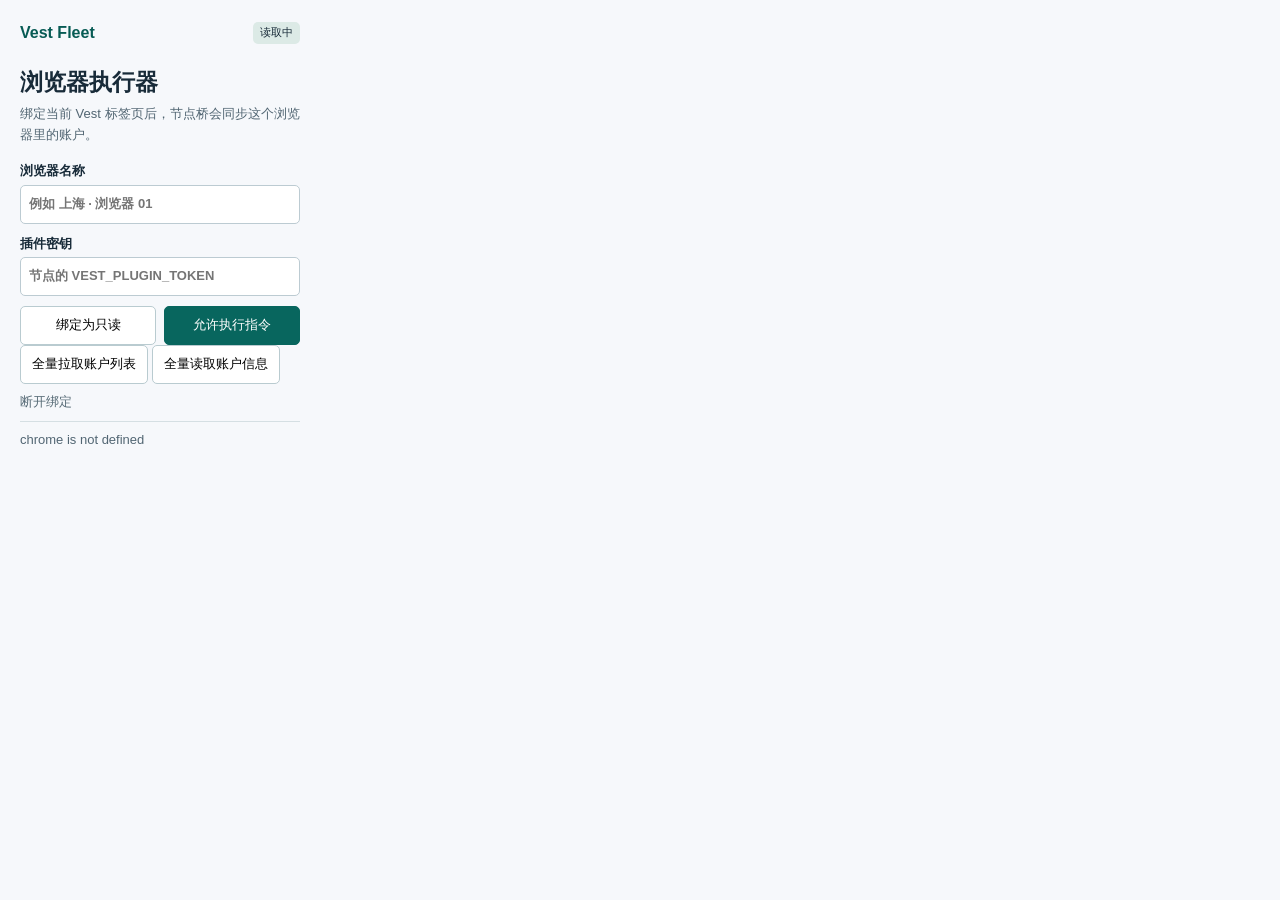
<file: extension/popup.html>
<!doctype html>
<html lang="zh-CN">
<head><meta charset="utf-8"><link rel="stylesheet" href="popup.css"><title>Vest Fleet 节点连接</title></head>
<body>
<header><strong>Vest Fleet</strong><span id="mode">读取中</span></header>
<h1>浏览器执行器</h1>
<p>绑定当前 Vest 标签页后，节点桥会同步这个浏览器里的账户。</p>
<label>浏览器名称<input id="label" maxlength="80" placeholder="例如 上海 · 浏览器 01"></label>
<label>插件密钥<input id="token" type="password" autocomplete="off" placeholder="节点的 VEST_PLUGIN_TOKEN"></label>
<div class="buttons"><button id="readonly">绑定为只读</button><button id="execute">允许执行指令</button></div>
<button id="refreshCards">全量拉取账户列表</button>
<button id="readAll">全量读取账户信息</button>
<button id="disconnect" class="link">断开绑定</button>
<output id="status" role="status"></output>
<script src="popup.js"></script>
</body></html>
</file>
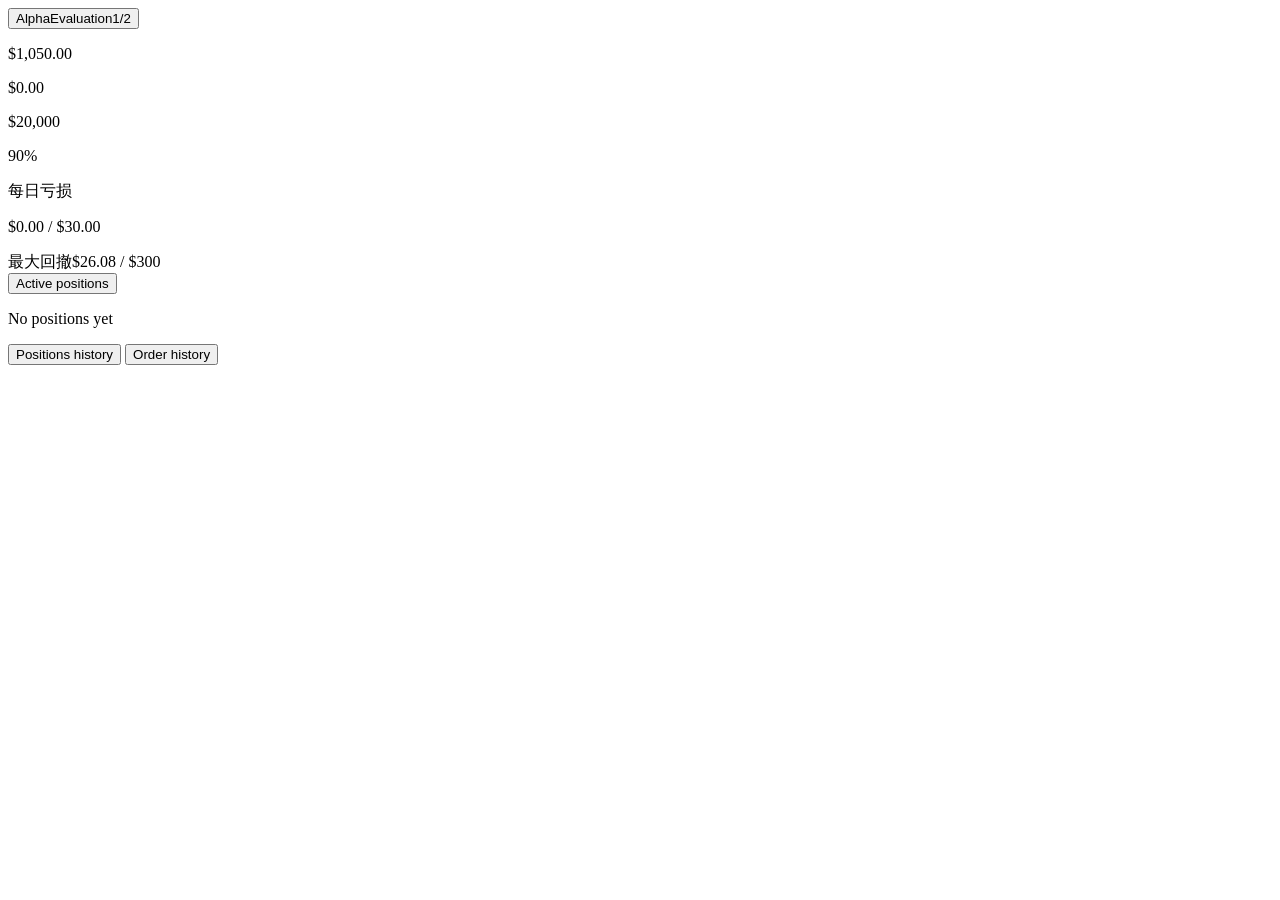
<file: tests/vest-readonly.html>
<!doctype html><html lang="zh-CN"><head><meta charset="utf-8"><title>本地账户读取测试</title></head>
<body><button data-testid="account-selector-trigger" aria-expanded="false"><span class="truncate">Alpha</span><span>Evaluation</span><span>1/2</span></button>
<section id="deskAccounts" hidden><div role="tablist"><button role="tab" id="desk-trigger-active" aria-selected="true">活跃</button></div>
<p data-testid="dashboard-total-value">$3,050.00</p><div class="grid"></div></section>
<section id="portfolioMetrics">
<p data-testid="account-value">$1,050.00</p><p data-testid="account-upnl">$0.00</p><p data-testid="book-mark">$20,000</p>
<p data-testid="account-health">90%</p>
<div><span id="lossHelp" data-slot="tooltip-trigger">每日亏损</span><p data-testid="capital-indicator-daily-loss">$0.00 / $30.00</p></div>
<div id="lossLabels" role="tooltip" hidden><span>美东时间晚上8点余额：$1,000.00</span><span>今日底线：$970.00</span></div>
<div><span id="drawdownHelp" data-slot="tooltip-trigger">最大回撤</span><span data-testid="capital-indicator-drawdown">$26.08 / $300</span></div>
<div id="drawdownLabels" role="tooltip" hidden>从初始账户价值起允许的最大总亏损。若账户价值跌至 <span>$750.00</span>，账户将被永久关闭。</div>
</section>
<button data-testid="account-tab-active-positions" aria-selected="true" aria-controls="positions">Active positions</button>
<div id="positions"><p>No positions yet</p></div>
<section data-testid="order-form">
  <button data-testid="ordertype-tab-market" aria-selected="true">Market</button>
  <button data-testid="size-unit-select" data-unit="micro">Micro</button><input data-testid="size-input">
  <button data-testid="tpsl-unit-usd" aria-selected="true">USD</button>
  <button data-testid="tpsl-limit-switch" aria-checked="false">Limit</button>
  <input data-testid="tpsl-input-sl"><input data-testid="tpsl-input-tp">
  <button data-testid="submit-long">Buy</button><button data-testid="submit-short">Sell</button>
</section>
<button data-testid="account-tab-positions-history" aria-selected="false" aria-controls="closed">Positions history</button>
<button data-testid="account-tab-order-history" aria-selected="false" aria-controls="orders">Order history</button>
<div id="closed" hidden></div><div id="orders" hidden></div>
<button role="tab" id="desk-withdrawals" aria-controls="payouts" aria-selected="false" hidden>Payout history</button>
<div id="payouts" hidden></div>
<script>
  const trigger = document.querySelector('button');
  const form = document.querySelector('[data-testid="order-form"]');
  form.hidden = !location.pathname.startsWith('/trade/');
  const slInput = form.querySelector('[data-testid="tpsl-input-sl"]');
  slInput.oninput = () => {
    const equity = sessionStorage.getItem('equityDuringFill');
    if (equity) {
      sessionStorage.setItem('tradeEquity',equity);
      sessionStorage.removeItem('equityDuringFill');
      fetch('https://api-gateway.hz.vestmarkets.com/v3/accounts?active=true&limit=500');
    }
  };
  form.querySelector('[data-testid="submit-long"]').onclick = () => {
    document.querySelector('[data-testid="account-value"]').textContent=tradeEquity('Alpha','$1,050.00');
    const quantity = Number(form.querySelector('[data-testid="size-input"]').value)*2;
    const entry = 20000;
    const stop = entry-Number(slInput.value)/quantity;
    sessionStorage.setItem('submittedOrders',String(Number(sessionStorage.getItem('submittedOrders'))+1));
    document.getElementById('positions').innerHTML = '<table><tr><td><a href="/trade/NQ-PERP"><span data-testid="position-symbol-test">NQ</span></a></td>'+
      '<td data-testid="position-side-test">Long 2x</td><td data-testid="position-entry-test">$'+entry+'</td>'+
      '<td><p><span data-testid="position-value-test">$40000</span></p><p>'+quantity+' NQ</p></td>'+
      '<td data-testid="td-tpsl"><span class="text-long">-</span> / <span class="text-short">$'+stop+'</span></td></tr></table>';
  };
  const lossHelp=document.getElementById('lossHelp'), labels=document.getElementById('lossLabels');
  lossHelp.onpointerover=()=>{labels.hidden=false;lossHelp.setAttribute('aria-describedby',labels.id);};
  lossHelp.onpointerout=()=>{labels.hidden=true;lossHelp.removeAttribute('aria-describedby');};
  const ddHelp=document.getElementById('drawdownHelp'), ddLabels=document.getElementById('drawdownLabels');
  ddHelp.onpointerover=()=>{ddLabels.hidden=false;ddHelp.setAttribute('aria-describedby',ddLabels.id);};
  ddHelp.onpointerout=()=>{ddLabels.hidden=true;ddHelp.removeAttribute('aria-describedby');};
  function tradeEquity(name,equity) {
    if(name==='Beta' && sessionStorage.getItem('testPayoutDebited')) return '$1,960.00';
    return name==='Alpha' && sessionStorage.getItem('tradeEquity') || equity;
  }
  document.querySelector('[data-testid="account-value"]').textContent=tradeEquity('Alpha','$1,050.00');
  const accounts = [['Alpha','eval','Evaluation','1/2','$1,050.00'],['Beta','funded','Funded','Live','$2,000.00']];
  let menu;
  const onAccounts=location.pathname==='/accounts';
  document.getElementById('deskAccounts').hidden=!onAccounts;
  const tradeSelector = location.pathname.startsWith('/trade/') && sessionStorage.getItem('tradeSelector');
  trigger.hidden = onAccounts || !!tradeSelector;
  if (tradeSelector === 'delayed') {
    const label = trigger.querySelector('span.truncate');
    const name = label.textContent;
    label.textContent = '';
    setTimeout(() => {
      trigger.hidden = false;
      setTimeout(() => { label.textContent = name; }, 500);
    }, 1800);
  }
  function renderCards() {
    const grid=document.querySelector('#deskAccounts .grid');
    grid.replaceChildren();
    for(const [name,code,category,phase,equity] of accounts) {
      const link=document.createElement('a'); link.href='/portfolio';
      link.innerHTML='<p><span class="truncate">'+name+'</span><button data-testid="edit-account-name-'+name+'"></button></p><span data-slot="badge">'+phase+'</span><span data-slot="badge">'+category+'</span>'+
        '<div><p>账户价值</p><p>'+equity+'</p><p>+$111.50 (+10.77%)</p></div><div><p>每日亏损</p><p>$0.00 / '+(name==='Beta'?'$145.96':'$30.00')+'</p></div>'+
        '<div><p>回撤</p><p>$26.08 / $300</p></div><p>'+(name==='Beta'?1:0)+' 笔影响账户的交易</p>';
      grid.append(link);
    }
  }
  if(sessionStorage.getItem('purchased')) accounts.push(['Gamma','eval','Evaluation','1/2','$1000.00']);
  if(sessionStorage.getItem('scanReplacement')) accounts.splice(1,1,['Gamma','eval','Evaluation','1/2','$1,275.00']);
  sessionStorage.setItem('vest-active-account:fixture','Alpha');
  const nativeRows=accounts.map(([name,code],index)=>({id:name,attempt_index:index,status:2,step:1,steps_total:2,
    stage:code==='eval'?1:2,account_type:code==='eval'?2:3,max_daily_loss_pct:'0.03',daily_reset_balance:'1000',daily_reset_equity:'1001',created_at:1795482303139,
    daily_loss_floor:name==='Beta'?'4719.37':'970',max_drawdown_limit:'750',initial_capital:'1000'}));
  if(onAccounts || location.pathname.startsWith('/trade/')){
    fetch('https://api-gateway.hz.vestmarkets.com/v3/accounts?active=true&limit=500');
    fetch('https://api-gateway.hz.vestmarkets.com/v3/positions/opened-orders');
    fetch('https://api-gateway.hz.vestmarkets.com/v3/positions/opened');
    if(onAccounts) fetch('https://api-gateway.hz.vestmarkets.com/v3/trading-performance/series');
  }
  if(location.pathname.startsWith('/trade/') && sessionStorage.getItem('equityDuringFill')) {
    for(const key of ['account-value','capital-indicator-daily-loss','capital-indicator-drawdown','account-health'])
      document.querySelector('[data-testid="'+key+'"]').textContent='—';
  }
  for(const r of nativeRows) Object.assign(r,{daily_reset_base_limit:'30',daily_reset_at:Date.now()-1000});
  fetch('https://api-gateway.hz.vestmarkets.com/v3/capital/accounts/active');
  if(location.pathname.startsWith('/trade/') && sessionStorage.getItem('nativePositionProbe')){
    document.getElementById('positions').innerHTML='<table><tr><td><a href="/trade/NQ-PERP"><span data-testid="position-symbol-probe">NQ</span></a></td></tr></table>';
    document.querySelector('[data-testid="capital-indicator-drawdown"]').remove();
    fetch('https://api-gateway.hz.vestmarkets.com/v3/positions/opened');
  }
  renderCards();
  if(onAccounts && sessionStorage.getItem('partialDirectory')) {
    const grid=document.querySelector('#deskAccounts .grid');
    grid.lastElementChild.remove();
    grid.setAttribute('aria-busy','true');
  }
  const td = (key, html) => '<td data-testid="td-' + key + '">' + html + '</td>';
  const market = '<a href="/trade/NQ-PERP"><p>NQ</p><p>Long 2x</p></a>';
  const clock = value => '<time datetime="' + value + '">' + value + '</time>';
  const payout = (name,id,net,status) => '<tr>' + td('accountId','<button><span class="truncate">'+name+'</span></button>') +
    td('id',id) + td('createdAt',clock('2026-11-23T13:00:00Z')) + td('updatedAt',clock('2026-11-23T15:00:00Z')) +
    td('executedAt',clock('2026-11-23T15:00:00Z')) + td('requestedAmount','$50.00') + td('traderAmount',net) + td('status',status) + '</tr>';
  document.getElementById('payouts').innerHTML='<table><tbody>'+payout('Beta','ab...123','$40.00','Completed')+
    payout('Beta','ef...345','$15.00','已退款')+payout('Other','cd...234','$30.00','Completed')+'</tbody></table>';
  function showHistory(name) {
    const stage = title => '<tr><td colspan="8"><div data-testid="positions-history-step-test"><span>' + title + '</span></div></td></tr>';
    const position = (ref, pnl) => '<tr>' + td('symbol',market) + td('quantity','2') + td('openPrice','$20,000') + td('closePrice','$20,010') +
      td('openDate',clock('2026-11-23T13:00:00Z')) + td('closeDate',clock('2026-11-23T15:00:00Z')) +
      td('pnl','<span data-testid="position-history-pnl-' + ref + '">' + pnl + '</span>') + '</tr>';
    document.getElementById('closed').innerHTML = '<table><tbody>' + (name === 'Alpha' ? stage('Step 1 Evaluation') + position('p-a','+$20.50') :
      stage('第 2 阶段评估') + position('p-b','-$7.25') + stage('Live') + position('p-c','$0.00')) + '</tbody></table>';
    const orders = document.getElementById('orders');
    orders.innerHTML = '<div style="height:75px;overflow-y:auto"><table><tbody><tr>' + td('symbol',market) + td('type','Market') +
      td('size','2 / 2') + td('executedPrice','$20,000') + td('createdAt','11/23/2026 10:00:00') +
      td('updatedAt','11/23/2026 10:01:00') + td('id','abcd...'+(name === 'Alpha' ? '0001' : '0002')) +
      td('status','Filled') + '</tr></tbody></table><div aria-hidden="true" style="height:140px"></div></div>';
    if(name==='Alpha') orders.firstElementChild.onscroll = e => {
      if(e.target.scrollTop<5 || orders.querySelectorAll('tr').length>1) return;
      const older=orders.querySelector('tr').cloneNode(true);
      older.querySelector('[data-testid=td-id]').textContent='old1...0033';
      older.querySelector('[data-testid=td-createdAt]').textContent='11/22/2026 10:00:00';
      orders.querySelector('tbody').append(older);
    };
  }
  showHistory('Alpha');
  document.querySelectorAll('button[aria-controls]').forEach(tab => tab.onclick = () => {
    for (const el of document.querySelectorAll('button[aria-controls]')) {
      el.setAttribute('aria-selected',String(tab === el));
      document.getElementById(el.getAttribute('aria-controls')).hidden = el !== tab;
    }
  });
  function route() {
    document.getElementById('portfolioMetrics').dataset.testid=location.pathname==='/portfolio'?'portfolio-root':'trade-metrics';
    trace('page',location.pathname);
    document.getElementById('desk-withdrawals').hidden=location.pathname !== '/portfolio';
    document.querySelector('[data-testid=account-tab-active-positions]').click();
  }
  if(location.pathname==='/portfolio' && sessionStorage.getItem('testPayout')) {
    const payoutPanel=document.createElement('section');
    payoutPanel.innerHTML='<div class="sticky top-14">Leverage 0x Position Margin $0.00 Order Margin $0.00</div><button type="button" data-testid="withdraw-open">领取利润</button>';
    document.body.append(payoutPanel);
    payoutPanel.querySelector('button').onclick=()=>{
      const dialog=document.createElement('div');
      dialog.setAttribute('role','dialog');
      const available=sessionStorage.getItem('testPayoutDebited')?'$0.00':'$40.00';
      dialog.innerHTML='<h2>领取利润</h2><p data-testid="claim-profit-available">'+available+'</p><label>收款人<span>主账户</span><input data-slot="input"></label>'+
        '<input name="amount" data-slot="form-control" value="40"><input data-testid="claim-profit-amount-slider-percentage">'+
        '<div><p>您将收到</p><span>$32.00</span></div><button type="submit" data-testid="claim-profit-submit">提交</button>';
      document.body.append(dialog);
      dialog.onkeydown=event=>{if(event.key==='Escape')dialog.remove();};
      dialog.querySelector('button').onclick=()=>{
        sessionStorage.setItem('testPayoutDebited',String(1+Number(sessionStorage.getItem('testPayoutDebited'))));
        trace('submit',location.pathname);
        setTimeout(()=>{
          if(trigger.querySelector('span.truncate').textContent==='Beta') {
            document.querySelector('[data-testid="account-value"]').textContent='$1,960.00';
            trace('debit',location.pathname);
          }
        },1200);
        dialog.innerHTML='<h2>Profit Claim Request Submitted</h2><p>$32.00 is being transferred to your main account and will arrive in 24 hours.</p><button type="button">Got It</button>';
        dialog.querySelector('button').onclick=()=>dialog.remove();
      };
    };
  }
  route();
  function trace(event,value) {
    if(sessionStorage.getItem('scanTrace')===null) return;
    const events=JSON.parse(sessionStorage.getItem('scanTrace'));
    events.push([event,value]);
    sessionStorage.setItem('scanTrace',JSON.stringify(events));
  }
  function closeMenu() {
    menu?.remove(); menu=null; trigger.setAttribute('aria-expanded','false');
  }
  function openMenu() {
    if (menu) return;
    trace('menu',location.pathname);
    sessionStorage.setItem('opens',String(Number(sessionStorage.getItem('opens') || 0)+1));
    menu=document.createElement('div');menu.setAttribute('role','menu');
    menu.onkeydown=e=>{if(e.key==='Escape')closeMenu();};
    accounts.forEach(([name,code,category,phase,equity])=>{
      const item=document.createElement('button');item.dataset.testid='account-item-'+code;
      item.innerHTML='<span class="truncate">'+name+'</span><span>'+category+'</span><span>'+phase+'</span>';
      item.onclick=()=>{
        sessionStorage.setItem('vest-active-account:fixture',name);
        trace('select',name);
        trigger.innerHTML=item.innerHTML;
        document.querySelector('[data-testid="account-value"]').textContent=tradeEquity(name,equity);
        document.querySelector('[data-testid="capital-indicator-daily-loss"]').textContent=name==='Beta'?'$0.00 / $145.96':'$0.00 / $30.00';
        if(location.pathname==='/portfolio' && name==='Gamma') {
          document.querySelector('[data-testid="account-health"]').textContent='83%';
          const limits=document.createElement('section');
          limits.setAttribute('aria-labelledby','evaluation-limits-title');
          for(const [key,pair] of [['daily-loss','$4.00 / $38.25'],['drawdown','$18.25 / $255.00']]) {
            document.querySelector('[data-testid="capital-indicator-'+key+'"]').hidden=true;
            const group=document.createElement('div');
            group.innerHTML='<svg width="32" height="32" aria-hidden="true"><path data-testid="multi-step-'+key+'-gauge-progress" d="M1 1L12 12"></path></svg><div><p>Limit</p><p aria-label="Limit: '+pair+'">'+pair+'</p></div>';
            limits.append(group);
          }
          document.getElementById('portfolioMetrics').append(limits);
        }
        labels.firstElementChild.textContent='美东时间晚上8点余额：'+(name==='Beta'?'$4,865.33':'$1,000.00');
        labels.lastElementChild.textContent='今日底线：'+(name==='Beta'?'$4,719.37':'$970.00');
        showHistory(name);
        closeMenu();
      };
      menu.append(item);
    });
    document.body.append(menu);trigger.setAttribute('aria-expanded','true');
  }
  trigger.onkeydown=e=>{if(e.key==='ArrowDown')openMenu();if(e.key==='Escape')closeMenu();};
  trigger.onclick=()=>{if(menu)closeMenu();else openMenu();};
</script></body></html>
</file>
<file: extension/popup.css>
* {
  box-sizing: border-box;
}

body {
  width: 320px;
  margin: 0;
  padding: 20px;
  background: #f6f8fb;
  color: #182b39;
  font: 13px/1.6 "Segoe UI","Microsoft YaHei",sans-serif;
}

header,.buttons {
  display: flex;
  align-items: center;
  justify-content: space-between;
  gap: 8px;
}

header strong {
  font-size: 16px;
  color: #075b54;
}

header span {
  font-size: 11px;
  background: #dceae6;
  border-radius: 5px;
  padding: 2px 7px;
}

h1 {
  font-size: 23px;
  margin: 18px 0 4px;
}

p,output {
  color: #526673;
}

p {
  margin: 0 0 15px;
}

label {
  display: block;
  font-weight: 600;
  margin: 10px 0;
}

input,button {
  font: inherit;
}

input {
  margin-top: 3px;
  display: block;
  width: 100%;
  padding: 8px;
  border: 1px solid #bccbd2;
  border-radius: 5px;
}

button {
  background: #fff;
  border: 1px solid #b9cbd0;
  border-radius: 5px;
  padding: 8px 11px;
  cursor: pointer;
}

.buttons button {
  flex: 1;
}

#execute {
  background: #08665e;
  color: white;
  border-color: #08665e;
}

.link {
  border: 0;
  background: none;
  color: #586c77;
  padding: 8px 0;
}

output {
  display: block;
  border-top: 1px solid #d5dfe3;
  padding-top: 8px;
  overflow-wrap: anywhere;
}
</file>
